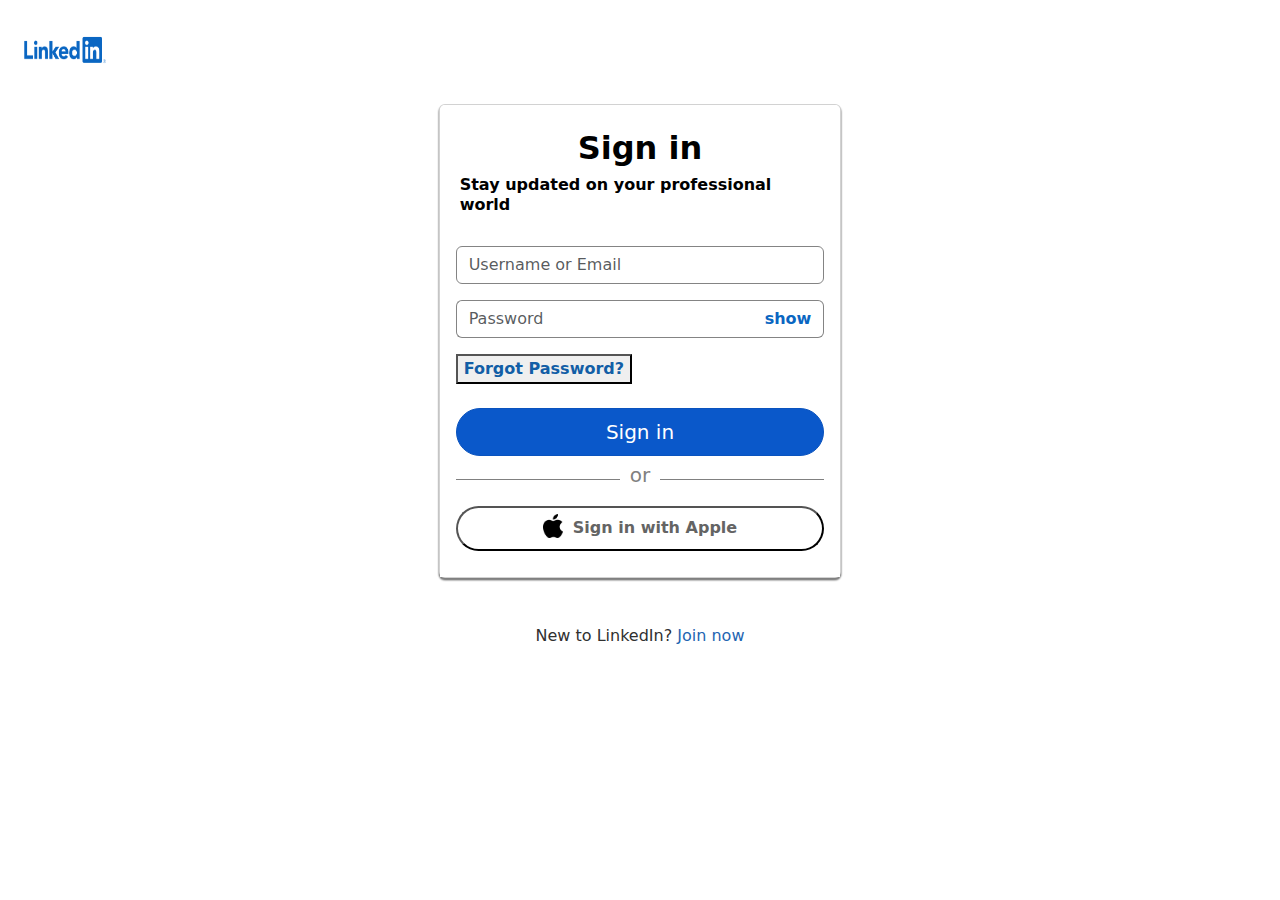
<file: index.html>
<!DOCTYPE html>
<html lang="en">
<link>
    <meta charset="utf-8">
    <meta name="viewport" content="width=device-width, initial-scale=1">
    <link href="https://cdn.jsdelivr.net/npm/bootstrap@5.1.3/dist/css/bootstrap.min.css" rel="stylesheet">
    <link href="">
    <link href="./css/index.css" rel="stylesheet" />
    <title>Document</title>
</head>
<body>
    <div class="container-fluid">
        <div class="row">
            <img src="./images/LinkedIn-Logo.wine.png" class="img-thumbnail">
        </div>
        <div class="row pt-1">
            <div class="col-4"></div>
            <div class="col-4">
              <div id="holder" onload="getSignIn()">
          </div>
            <div class="mt-5 ">
                <h6 class="text-center join">New to LinkedIn?
                    <a href="#" class="joinlink">Join now</a>
                </h6>
            </div>
            <div class="col-4"></div>
        </div>
    </div>
</body>

<script src="https://ajax.googleapis.com/ajax/libs/jquery/3.6.0/jquery.min.js"></script>
<script src="scripts/index.script.js"></script>
</html>
</file>
<file: css/index.css>
body { 
    background-color: white;
}

.myborder {
    border-bottom: 0;
    background-color: white;
}

.display{
    font-weight: 600;
}

.body{
    background-color: white;
}

.card{
    box-shadow: 0 2px   2px 0 gray, 0 2px 2px 0 gray;
}

.or{
    width: 100%; 
    height: 20px; 
    border-bottom: 1px solid gray; 
    text-align: center;
}

.line{
    font-size: 20px; 
    background-color: white; 
    color: gray;
    padding: 0 10px;
}

.forgot{
    color: #125ea6 !important;
    font-weight: 600;
    text-decoration: none;
}

a .forgot:hover {
    color: #125ea6 !important;
}
a .forgot:visited {
    color: #125ea6 !important;
}

.btn-outline-secondary:hover {
    background-color: white;
    border-color: #848484;
    color: #125ea6;
}

.btn-outline-secondary {
    border-color: #848484;
    border-left: 0;
    color: #0a66c2;
    font-weight: 600;
}

input[type="password"] {
    border-right: 0;
    border-color: #848484;
}

input[type="username"] {
    border-color: #848484;
}

.btn-outline-secondary:focus {
    box-shadow: none !important;
}

.img-thumbnail{
    border: 0;
    height: 100px;
    width: 130px;
}
.apple{
    outline-color: #ced4da;
    color: #646464;
    background-color: white;
    font-weight: 600;
    margin-top: 10px;
    margin-bottom: 10px;
    justify-content: center;
}

.applephoto{
    width: 20px;
    margin-right: 10px;
    margin-bottom: 10px;
    margin-top: 5px;
}

.join{
    color: #303030;
}

.joinlink{
    color: #1e65b2;
    text-decoration: none;
}

.applephotosign{
    margin-left: 20px;
    margin-right: 20px;
    height: 100px;
    width: 100px;
    
}

.d-flex{
    justify-content: center;
}
</file>
